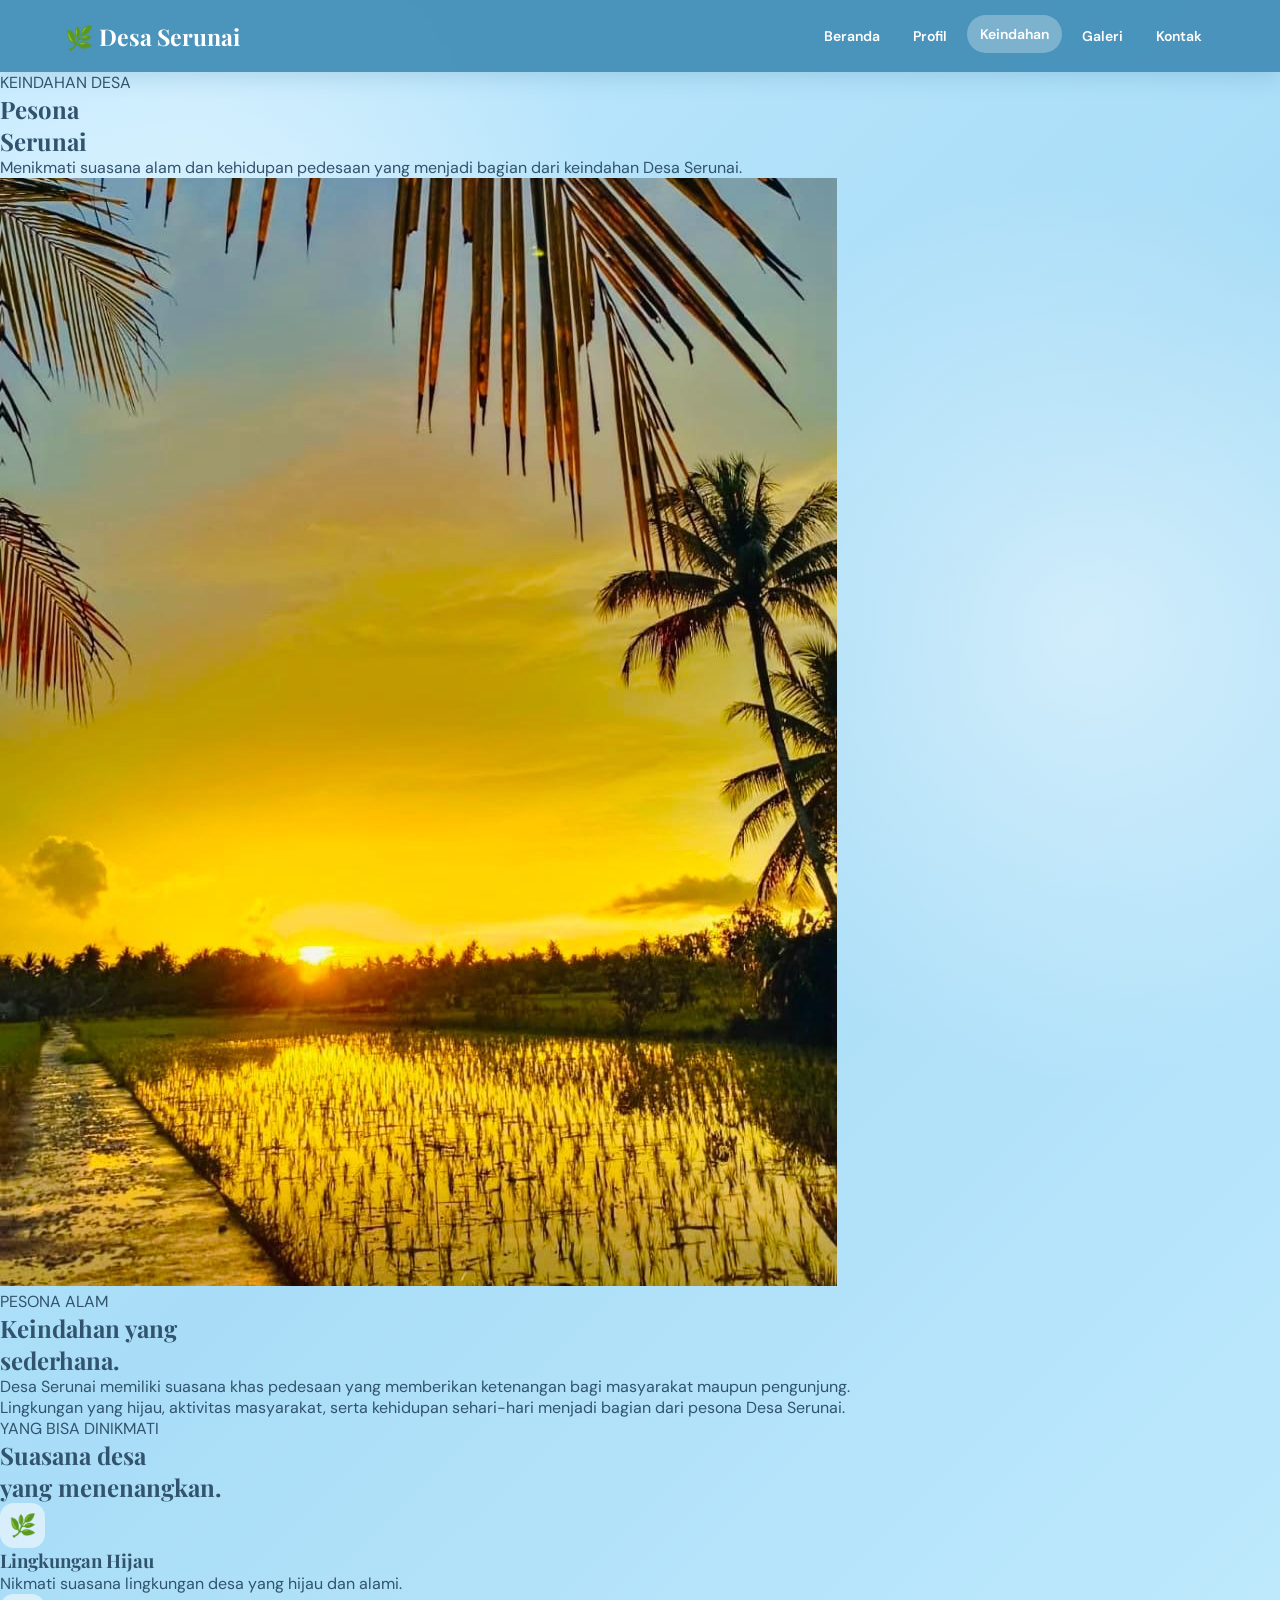
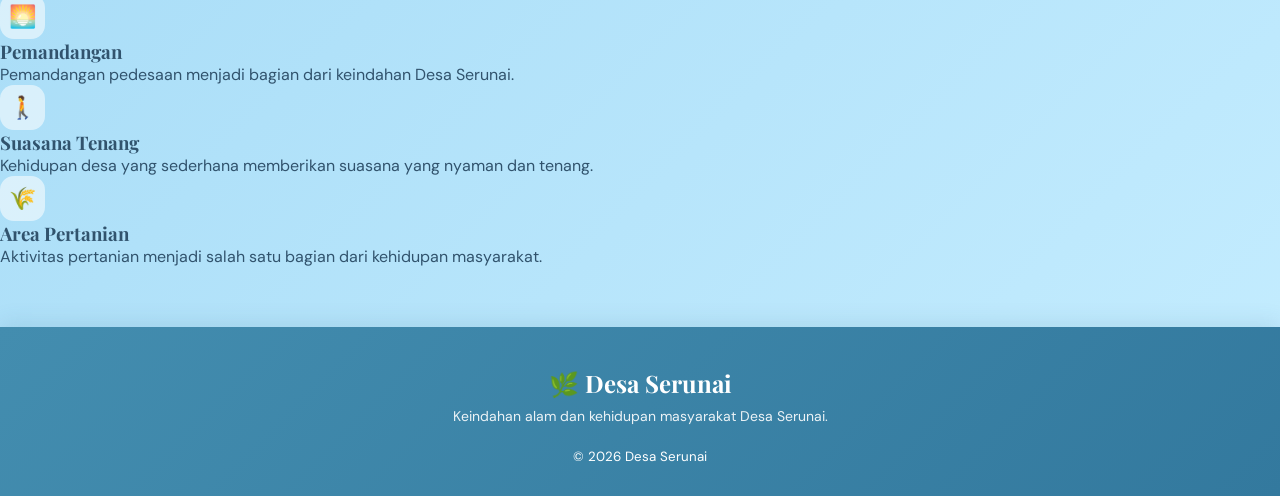
<file: keindahan.html>
<!DOCTYPE html>
<html lang="id">
<head>
    <meta charset="UTF-8">
    <meta name="viewport" content="width=device-width, initial-scale=1.0">

    <title>Keindahan Desa Serunai</title>

    <link rel="stylesheet" href="style.css">

    <link rel="preconnect" href="https://fonts.googleapis.com">
    <link rel="preconnect" href="https://fonts.gstatic.com" crossorigin>
    <link href="https://fonts.googleapis.com/css2?family=DM+Sans:wght@400;500;600;700&family=Playfair+Display:wght@500;600;700&display=swap" rel="stylesheet">
</head>

<body>

<header class="navbar">

    <div class="nav-container">

        <a href="index.html" class="logo">
            🌿 Desa Serunai
        </a>

        <button class="menu-btn" onclick="toggleMenu()">☰</button>

        <nav id="navMenu">
            <a href="index.html">Beranda</a>
            <a href="profil.html">Profil</a>
            <a href="keindahan.html" class="active">Keindahan</a>
            <a href="galeri.html">Galeri</a>
            <a href="kontak.html">Kontak</a>
        </nav>

    </div>

</header>


<section class="hero">

    <div class="hero-content">

        <p class="small-title">KEINDAHAN DESA</p>

        <h1>
            Pesona<br>
            <span>Serunai</span>
        </h1>

        <p class="hero-text">
            Menikmati suasana alam dan kehidupan pedesaan
            yang menjadi bagian dari keindahan Desa Serunai.
        </p>

    </div>

    <div class="hero-image">
        <img src="keindahan1.jpg" alt="Keindahan Desa Serunai">
    </div>

</section>


<section class="section">

    <div class="section-label">
        PESONA ALAM
    </div>

    <div class="story-content">

        <div>
            <h2>
                Keindahan yang
                <br>
                sederhana.
            </h2>
        </div>

        <div>

            <p>
                Desa Serunai memiliki suasana khas pedesaan
                yang memberikan ketenangan bagi masyarakat
                maupun pengunjung.
            </p>

            <p>
                Lingkungan yang hijau, aktivitas masyarakat,
                serta kehidupan sehari-hari menjadi bagian
                dari pesona Desa Serunai.
            </p>

        </div>

    </div>

</section>


<section class="values section">

    <div class="section-label">
        YANG BISA DINIKMATI
    </div>

    <h2>
        Suasana desa<br>
        yang menenangkan.
    </h2>

    <div class="value-grid">

        <article class="value-card">
            <div class="icon">🌿</div>
            <h3>Lingkungan Hijau</h3>
            <p>
                Nikmati suasana lingkungan desa yang
                hijau dan alami.
            </p>
        </article>

        <article class="value-card">
            <div class="icon">🌅</div>
            <h3>Pemandangan</h3>
            <p>
                Pemandangan pedesaan menjadi bagian
                dari keindahan Desa Serunai.
            </p>
        </article>

        <article class="value-card">
            <div class="icon">🚶</div>
            <h3>Suasana Tenang</h3>
            <p>
                Kehidupan desa yang sederhana memberikan
                suasana yang nyaman dan tenang.
            </p>
        </article>

        <article class="value-card">
            <div class="icon">🌾</div>
            <h3>Area Pertanian</h3>
            <p>
                Aktivitas pertanian menjadi salah satu
                bagian dari kehidupan masyarakat.
            </p>
        </article>

    </div>

</section>


<footer>

    <div class="footer-logo">
        🌿 Desa Serunai
    </div>

    <p>
        Keindahan alam dan kehidupan masyarakat Desa Serunai.
    </p>

    <small>© 2026 Desa Serunai</small>

</footer>


<script src="script.js"></script>

</body>
  </html>
</file>
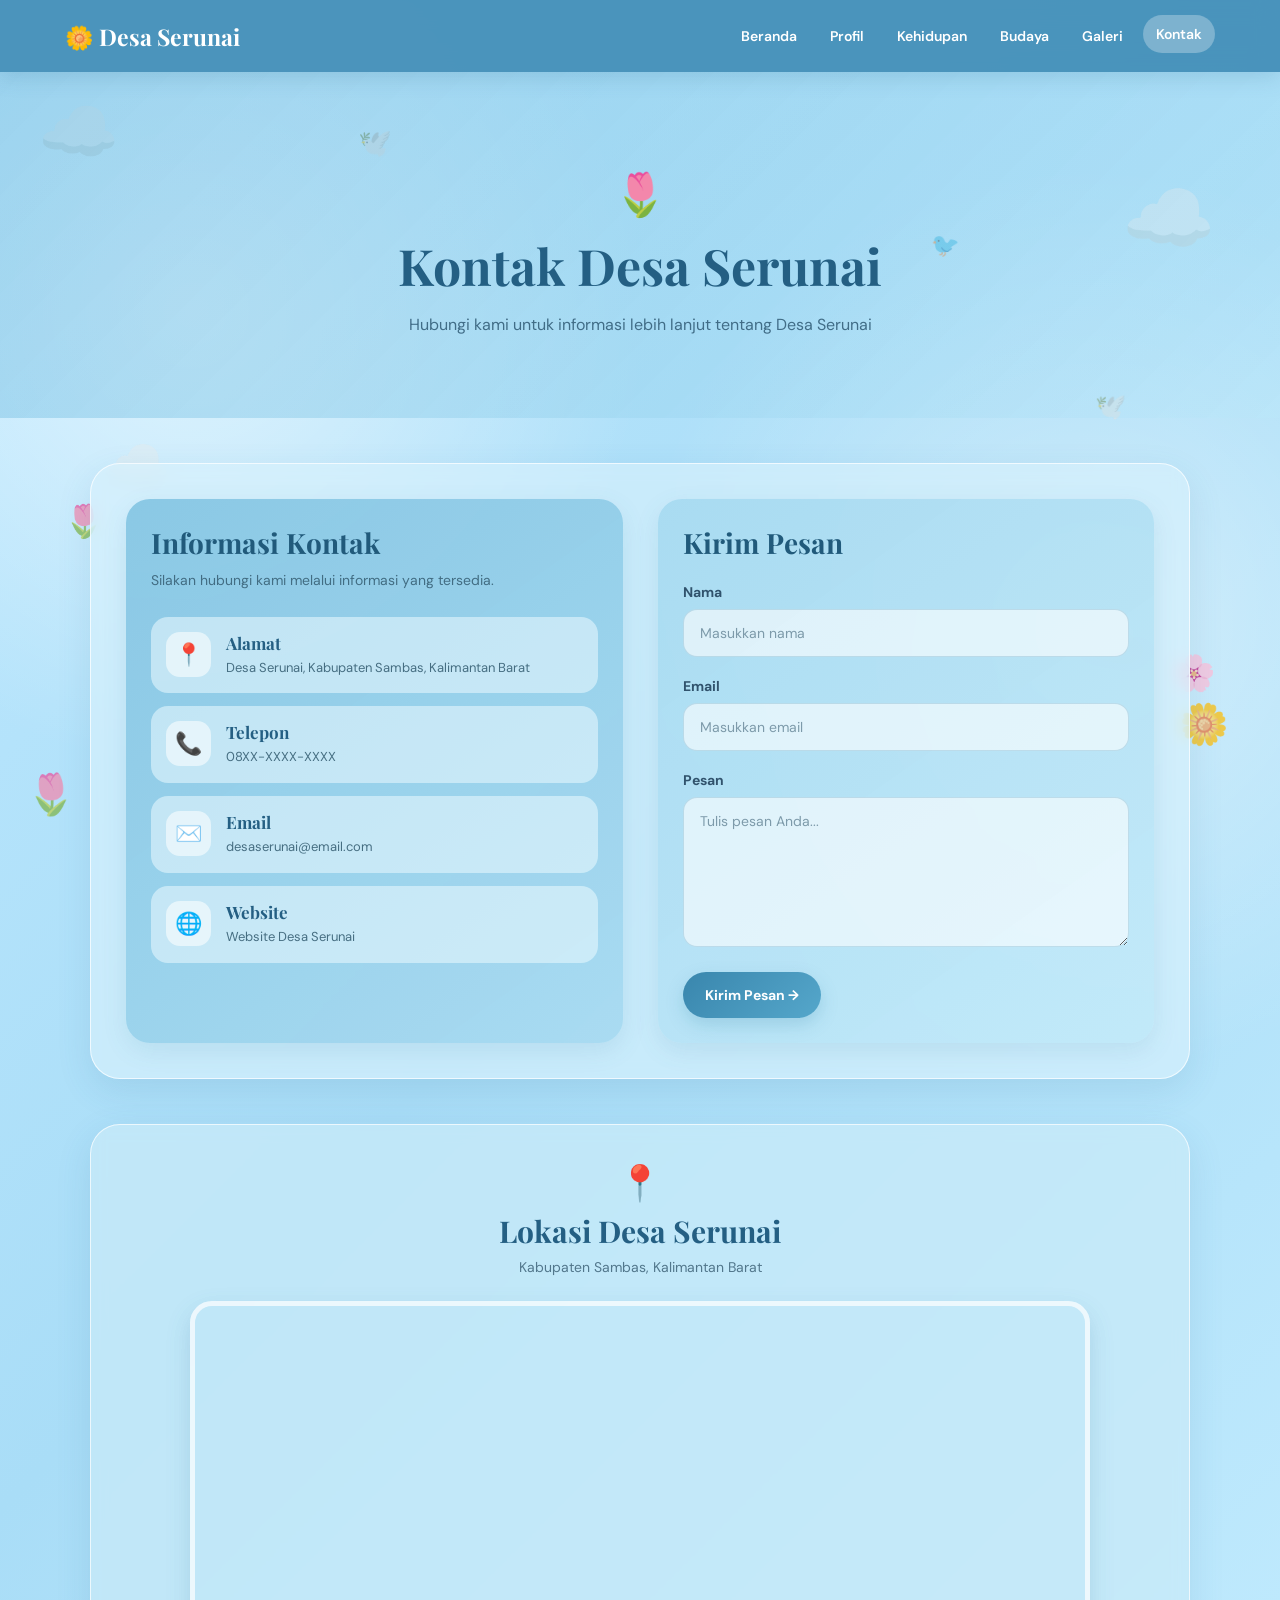
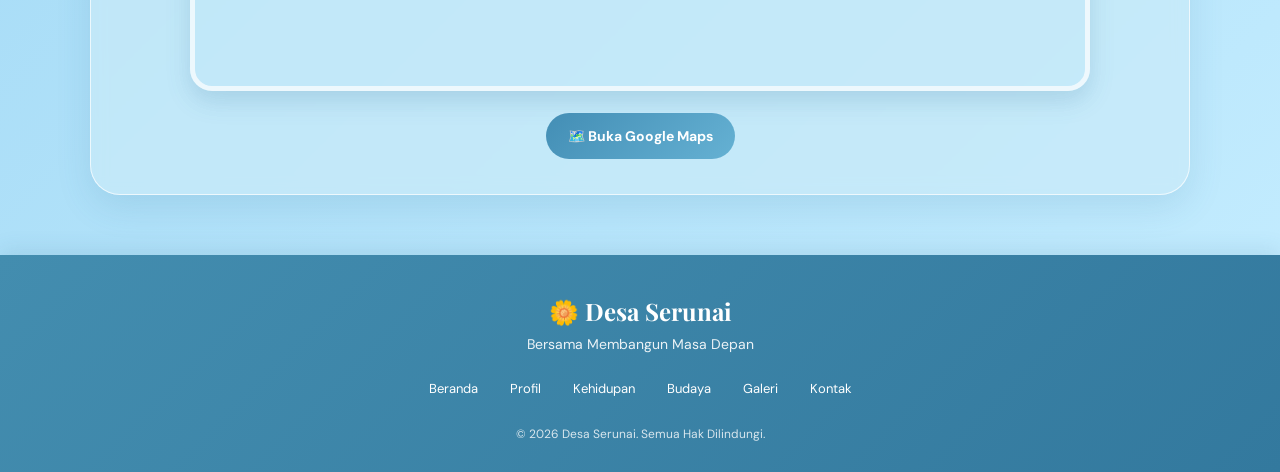
<file: kontak.html>
<!DOCTYPE html>
<html lang="id">

<head>

    <meta charset="UTF-8">

    <meta
        name="viewport"
        content="width=device-width, initial-scale=1.0"
    >

    <title>Kontak Desa Serunai</title>

    <!-- GOOGLE FONT -->
    <link rel="preconnect" href="https://fonts.googleapis.com">
    <link rel="preconnect" href="https://fonts.gstatic.com" crossorigin>

    <link
        href="https://fonts.googleapis.com/css2?family=DM+Sans:wght@400;500;600;700&family=Playfair+Display:wght@500;600;700&display=swap"
        rel="stylesheet"
    >

    <!-- CSS -->
    <link rel="stylesheet" href="style.css">

</head>


<body>


    <!-- =====================================
         DEKORASI AWAN
         ===================================== -->

    <div class="cloud cloud-1">☁️</div>

    <div class="cloud cloud-2">☁️</div>

    <div class="cloud cloud-3">☁️</div>

    <div class="cloud cloud-4">☁️</div>



    <!-- =====================================
         DEKORASI BURUNG
         ===================================== -->

    <div class="bird bird-1">🕊️</div>

    <div class="bird bird-2">🐦</div>

    <div class="bird bird-3">🕊️</div>



    <!-- =====================================
         DEKORASI BUNGA
         ===================================== -->

    <div class="flower flower-1">🌷</div>

    <div class="flower flower-2">🌼</div>

    <div class="flower flower-3">🌷</div>

    <div class="flower flower-4">🌸</div>



    <!-- =====================================
         NAVBAR
         ===================================== -->

    <header class="navbar">

        <div class="nav-container">


            <!-- LOGO -->

            <a
                href="index.html"
                class="logo"
            >
                🌼 Desa Serunai
            </a>



            <!-- BUTTON MENU HP -->

            <button
                class="menu-btn"
                onclick="toggleMenu()"
                aria-label="Menu"
            >
                ☰
            </button>



            <!-- MENU -->

            <nav id="navMenu">

                <a href="index.html">
                    Beranda
                </a>

                <a href="profil.html">
                    Profil
                </a>

                <a href="kehidupan.html">
                    Kehidupan
                </a>

                <a href="budaya.html">
                    Budaya
                </a>

                <a href="galeri.html">
                    Galeri
                </a>

                <a
                    href="kontak.html"
                    class="active"
                >
                    Kontak
                </a>

            </nav>

        </div>

    </header>



    <!-- =====================================
         HEADER
         ===================================== -->

    <section class="page-header">

        <div class="header-content">

            <span class="header-icon">
                🌷
            </span>

            <h1>
                Kontak Desa Serunai
            </h1>

            <p>
                Hubungi kami untuk informasi
                lebih lanjut tentang Desa Serunai
            </p>

        </div>

    </section>



    <!-- =====================================
         KONTAK
         ===================================== -->

    <section class="content-box">

        <div class="contact-grid">


            <!-- =================================
                 INFORMASI KONTAK
                 ================================= -->

            <div class="contact-info">

                <h2>
                    Informasi Kontak
                </h2>

                <p class="contact-description">
                    Silakan hubungi kami melalui
                    informasi yang tersedia.
                </p>



                <!-- ALAMAT -->

                <div class="contact-item">

                    <div class="icon">
                        📍
                    </div>

                    <div>

                        <h3>
                            Alamat
                        </h3>

                        <p>
                            Desa Serunai,
                            Kabupaten Sambas,
                            Kalimantan Barat
                        </p>

                    </div>

                </div>



                <!-- TELEPON -->

                <div class="contact-item">

                    <div class="icon">
                        📞
                    </div>

                    <div>

                        <h3>
                            Telepon
                        </h3>

                        <p>
                            08XX-XXXX-XXXX
                        </p>

                    </div>

                </div>



                <!-- EMAIL -->

                <div class="contact-item">

                    <div class="icon">
                        ✉️
                    </div>

                    <div>

                        <h3>
                            Email
                        </h3>

                        <p>
                            desaserunai@email.com
                        </p>

                    </div>

                </div>



                <!-- WEBSITE -->

                <div class="contact-item">

                    <div class="icon">
                        🌐
                    </div>

                    <div>

                        <h3>
                            Website
                        </h3>

                        <p>
                            Website Desa Serunai
                        </p>

                    </div>

                </div>

            </div>



            <!-- =================================
                 FORM KONTAK
                 ================================= -->

            <form
                class="contact-form"
                onsubmit="sendMessage(event)"
            >

                <h2>
                    Kirim Pesan
                </h2>



                <!-- NAMA -->

                <div class="form-group">

                    <label for="nama">
                        Nama
                    </label>

                    <input
                        type="text"
                        id="nama"
                        placeholder="Masukkan nama"
                        required
                    >

                </div>



                <!-- EMAIL -->

                <div class="form-group">

                    <label for="email">
                        Email
                    </label>

                    <input
                        type="email"
                        id="email"
                        placeholder="Masukkan email"
                        required
                    >

                </div>



                <!-- PESAN -->

                <div class="form-group">

                    <label for="pesan">
                        Pesan
                    </label>

                    <textarea
                        id="pesan"
                        placeholder="Tulis pesan Anda..."
                        required
                    ></textarea>

                </div>



                <!-- BUTTON -->

                <button
                    type="submit"
                    class="btn btn-primary"
                >
                    Kirim Pesan →
                </button>

            </form>

        </div>

    </section>



    <!-- =====================================
         GOOGLE MAPS
         ===================================== -->

    <section class="map-section">


        <div class="map-title">

            <span>
                📍
            </span>

            <h2>
                Lokasi Desa Serunai
            </h2>

            <p>
                Kabupaten Sambas, Kalimantan Barat
            </p>

        </div>



        <!-- MAP -->

        <div class="map-container">

            <iframe
                src="https://www.google.com/maps?q=Desa+Serunai,+Kabupaten+Sambas,+Kalimantan+Barat&output=embed"
                width="100%"
                height="380"
                style="border:0;"
                allowfullscreen=""
                loading="lazy"
                referrerpolicy="no-referrer-when-downgrade">
            </iframe>

        </div>



        <!-- BUTTON GOOGLE MAPS -->

        <div class="map-button">

            <a
                href="https://www.google.com/maps/search/?api=1&query=Desa+Serunai+Kabupaten+Sambas+Kalimantan+Barat"
                target="_blank"
                class="btn btn-map"
            >
                🗺️ Buka Google Maps
            </a>

        </div>

    </section>



    <!-- =====================================
         FOOTER
         ===================================== -->

    <footer>


        <div class="footer-logo">
            🌼 Desa Serunai
        </div>


        <p>
            Bersama Membangun Masa Depan
        </p>



        <div class="footer-links">

            <a href="index.html">
                Beranda
            </a>

            <a href="profil.html">
                Profil
            </a>

            <a href="kehidupan.html">
                Kehidupan
            </a>

            <a href="budaya.html">
                Budaya
            </a>

            <a href="galeri.html">
                Galeri
            </a>

            <a href="kontak.html">
                Kontak
            </a>

        </div>



        <p class="copyright">
            © 2026 Desa Serunai.
            Semua Hak Dilindungi.
        </p>


    </footer>



    <!-- JAVASCRIPT -->

    <script src="script.js"></script>


</body>

    </html>
</file>
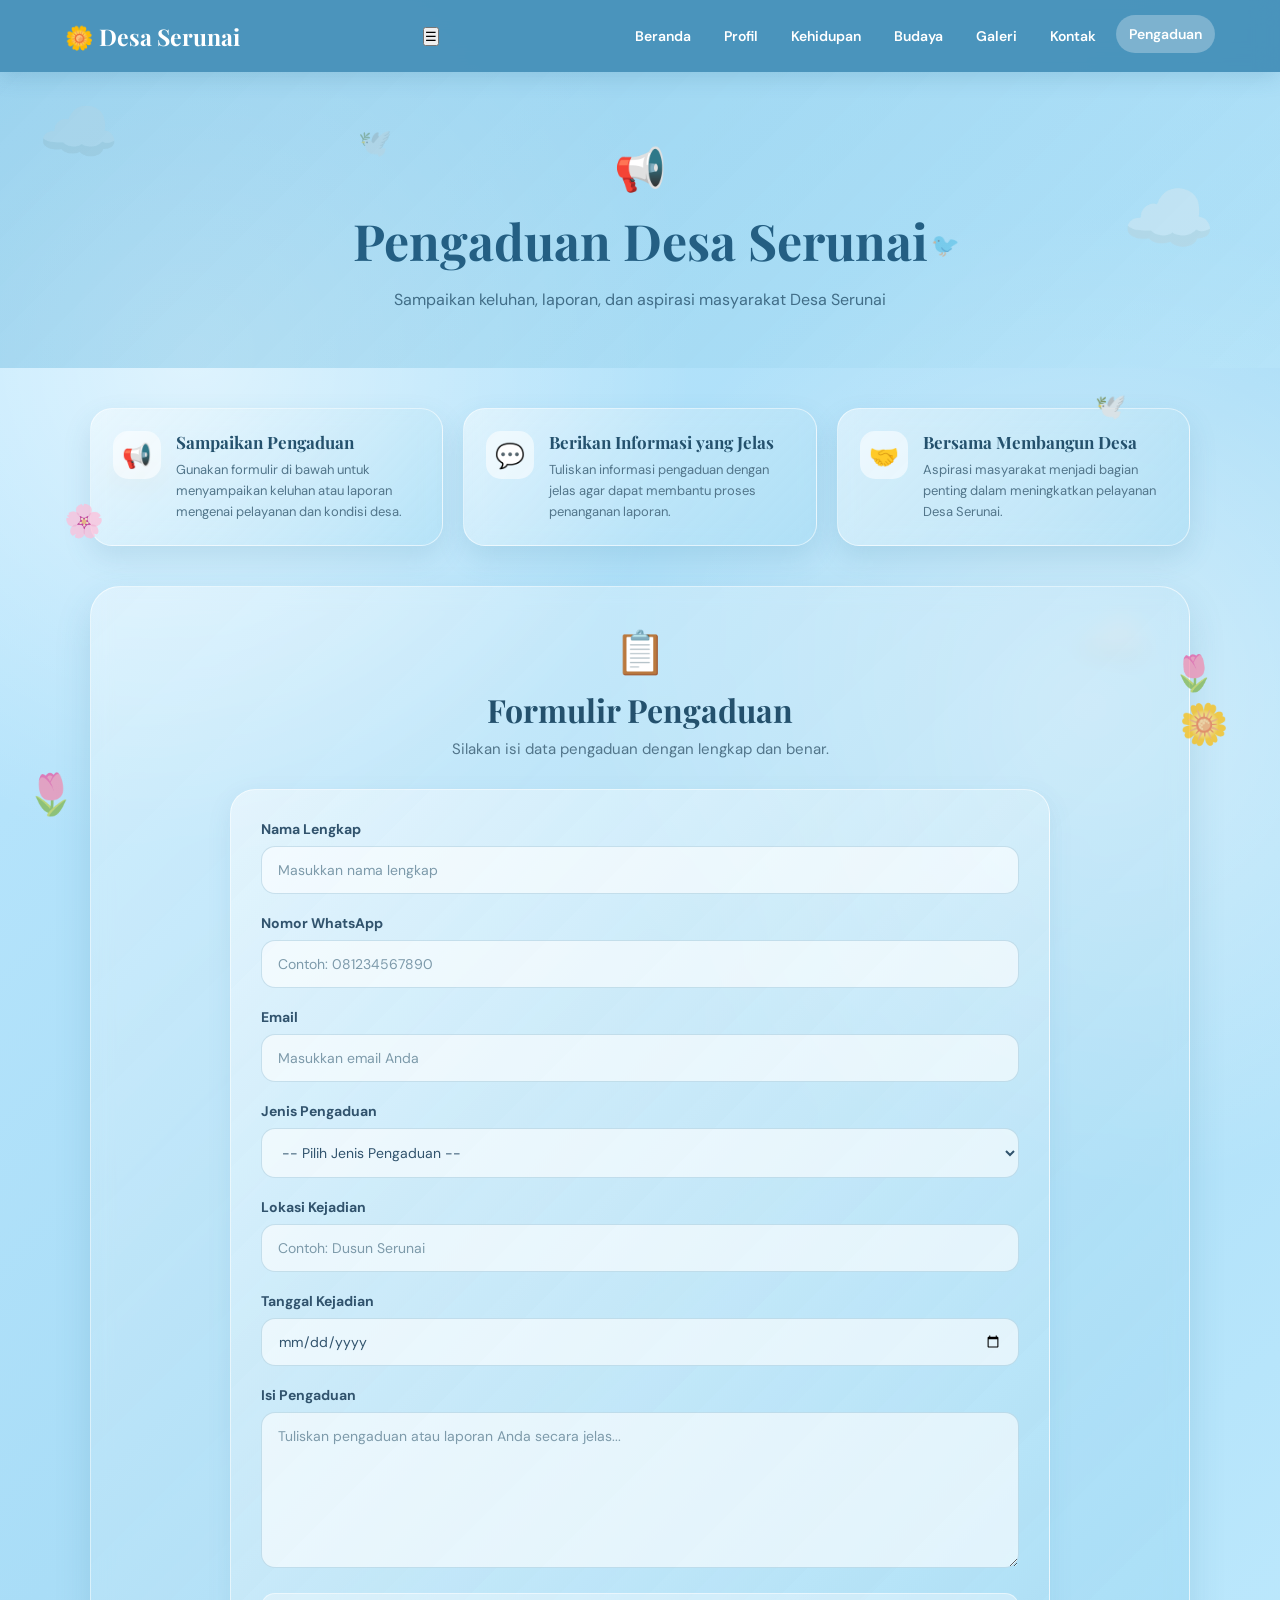
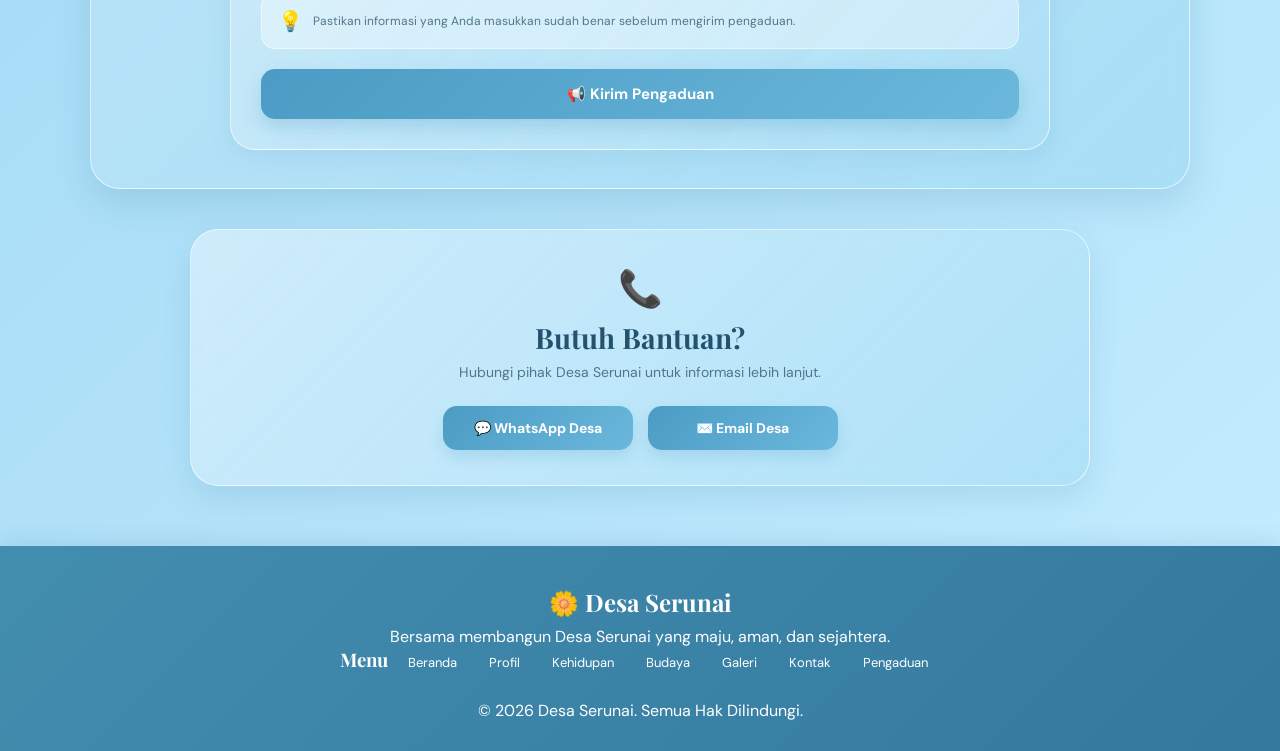
<file: Pengaduan.html>
<!DOCTYPE html>
<html lang="id">

<head>

    <meta charset="UTF-8">

    <meta
        name="viewport"
        content="width=device-width, initial-scale=1.0">

    <title>Pengaduan Desa Serunai</title>

    <!-- GOOGLE FONT -->
    <link rel="preconnect" href="https://fonts.googleapis.com">

    <link
        rel="preconnect"
        href="https://fonts.gstatic.com"
        crossorigin>

    <link
        href="https://fonts.googleapis.com/css2?family=DM+Sans:wght@400;500;600;700&family=Playfair+Display:wght@500;600;700&display=swap"
        rel="stylesheet">

    <!-- CSS -->
    <link rel="stylesheet" href="style.css">

</head>


<body>


    <!-- =====================================================
         DEKORASI AWAN
         ===================================================== -->

    <div class="cloud cloud-1">☁️</div>
    <div class="cloud cloud-2">☁️</div>
    <div class="cloud cloud-3">☁️</div>
    <div class="cloud cloud-4">☁️</div>


    <!-- =====================================================
         DEKORASI BURUNG
         ===================================================== -->

    <div class="bird bird-1">🕊️</div>
    <div class="bird bird-2">🐦</div>
    <div class="bird bird-3">🕊️</div>


    <!-- =====================================================
         DEKORASI BUNGA
         ===================================================== -->

    <div class="flower flower-1">🌷</div>
    <div class="flower flower-2">🌼</div>
    <div class="flower flower-3">🌸</div>
    <div class="flower flower-4">🌷</div>



    <!-- =====================================================
         NAVBAR
         ===================================================== -->

    <header class="navbar">

        <div class="nav-container">


            <!-- LOGO -->

            <a href="index.html" class="logo">
                🌼 Desa Serunai
            </a>


            <!-- MENU BUTTON -->

            <button
                class="menu-toggle"
                onclick="toggleMenu()">

                ☰

            </button>


            <!-- NAVIGASI -->

            <nav id="navMenu">

                <a href="index.html">
                    Beranda
                </a>

                <a href="profil.html">
                    Profil
                </a>

                <a href="kehidupan.html">
                    Kehidupan
                </a>

                <a href="budaya.html">
                    Budaya
                </a>

                <a href="galeri.html">
                    Galeri
                </a>

                <a href="kontak.html">
                    Kontak
                </a>

                <a
                    href="pengaduan.html"
                    class="active">

                    Pengaduan

                </a>

            </nav>

        </div>

    </header>



    <!-- =====================================================
         HEADER HALAMAN
         ===================================================== -->

    <section class="page-header">

        <div class="page-header-content">

            <div class="header-icon">
                📢
            </div>

            <h1>
                Pengaduan Desa Serunai
            </h1>

            <p>
                Sampaikan keluhan, laporan, dan aspirasi
                masyarakat Desa Serunai
            </p>

        </div>

    </section>



    <!-- =====================================================
         INFORMASI PENGADUAN
         ===================================================== -->

    <section class="complaint-info">

        <div class="info-card">

            <div class="info-icon">
                📢
            </div>

            <div>

                <h3>
                    Sampaikan Pengaduan
                </h3>

                <p>
                    Gunakan formulir di bawah untuk
                    menyampaikan keluhan atau laporan
                    mengenai pelayanan dan kondisi desa.
                </p>

            </div>

        </div>


        <div class="info-card">

            <div class="info-icon">
                💬
            </div>

            <div>

                <h3>
                    Berikan Informasi yang Jelas
                </h3>

                <p>
                    Tuliskan informasi pengaduan dengan
                    jelas agar dapat membantu proses
                    penanganan laporan.
                </p>

            </div>

        </div>


        <div class="info-card">

            <div class="info-icon">
                🤝
            </div>

            <div>

                <h3>
                    Bersama Membangun Desa
                </h3>

                <p>
                    Aspirasi masyarakat menjadi bagian
                    penting dalam meningkatkan pelayanan
                    Desa Serunai.
                </p>

            </div>

        </div>

    </section>



    <!-- =====================================================
         FORM PENGADUAN
         ===================================================== -->

    <section class="complaint-section">


        <div class="complaint-title">

            <span>
                📋
            </span>

            <h2>
                Formulir Pengaduan
            </h2>

            <p>
                Silakan isi data pengaduan dengan lengkap
                dan benar.
            </p>

        </div>



        <div class="complaint-box">


            <form
                id="complaintForm"
                onsubmit="sendComplaint(event)">


                <!-- NAMA -->

                <div class="form-group">

                    <label for="complaint-name">
                        Nama Lengkap
                    </label>

                    <input
                        type="text"
                        id="complaint-name"
                        name="nama"
                        placeholder="Masukkan nama lengkap"
                        required>

                </div>



                <!-- WHATSAPP -->

                <div class="form-group">

                    <label for="complaint-phone">
                        Nomor WhatsApp
                    </label>

                    <input
                        type="tel"
                        id="complaint-phone"
                        name="telepon"
                        placeholder="Contoh: 081234567890"
                        required>

                </div>



                <!-- EMAIL -->

                <div class="form-group">

                    <label for="complaint-email">
                        Email
                    </label>

                    <input
                        type="email"
                        id="complaint-email"
                        name="email"
                        placeholder="Masukkan email Anda">

                </div>



                <!-- KATEGORI -->

                <div class="form-group">

                    <label for="complaint-category">
                        Jenis Pengaduan
                    </label>

                    <select
                        id="complaint-category"
                        name="kategori"
                        required>

                        <option value="">
                            -- Pilih Jenis Pengaduan --
                        </option>

                        <option value="Pelayanan Desa">
                            Pelayanan Desa
                        </option>

                        <option value="Administrasi">
                            Administrasi
                        </option>

                        <option value="Infrastruktur">
                            Infrastruktur
                        </option>

                        <option value="Jalan">
                            Jalan
                        </option>

                        <option value="Kebersihan">
                            Kebersihan
                        </option>

                        <option value="Keamanan">
                            Keamanan
                        </option>

                        <option value="Fasilitas Umum">
                            Fasilitas Umum
                        </option>

                        <option value="Bantuan Sosial">
                            Bantuan Sosial
                        </option>

                        <option value="Lingkungan">
                            Lingkungan
                        </option>

                        <option value="Lainnya">
                            Lainnya
                        </option>

                    </select>

                </div>



                <!-- LOKASI -->

                <div class="form-group">

                    <label for="complaint-location">
                        Lokasi Kejadian
                    </label>

                    <input
                        type="text"
                        id="complaint-location"
                        name="lokasi"
                        placeholder="Contoh: Dusun Serunai"
                        required>

                </div>



                <!-- TANGGAL -->

                <div class="form-group">

                    <label for="complaint-date">
                        Tanggal Kejadian
                    </label>

                    <input
                        type="date"
                        id="complaint-date"
                        name="tanggal">

                </div>



                <!-- ISI PENGADUAN -->

                <div class="form-group">

                    <label for="complaint-message">
                        Isi Pengaduan
                    </label>

                    <textarea
                        id="complaint-message"
                        name="pesan"
                        rows="7"
                        placeholder="Tuliskan pengaduan atau laporan Anda secara jelas..."
                        required></textarea>

                </div>



                <!-- CATATAN -->

                <div class="complaint-note">

                    <span>
                        💡
                    </span>

                    <p>
                        Pastikan informasi yang Anda masukkan
                        sudah benar sebelum mengirim pengaduan.
                    </p>

                </div>



                <!-- BUTTON -->

                <button
                    type="submit"
                    class="btn btn-complaint">

                    📢 Kirim Pengaduan

                </button>


            </form>

        </div>

    </section>



    <!-- =====================================================
         KONTAK DESA
         ===================================================== -->

    <section class="complaint-contact">

        <div class="contact-title">

            <span>
                📞
            </span>

            <h2>
                Butuh Bantuan?
            </h2>

            <p>
                Hubungi pihak Desa Serunai untuk
                informasi lebih lanjut.
            </p>

        </div>


        <div class="contact-buttons">

            <a
                href="https://wa.me/6280000000000"
                target="_blank"
                class="contact-button">

                💬 WhatsApp Desa

            </a>


            <a
                href="mailto:desaserunai@email.com"
                class="contact-button">

                ✉️ Email Desa

            </a>

        </div>

    </section>



    <!-- =====================================================
         FOOTER
         ===================================================== -->

    <footer class="footer">

        <div class="footer-container">


            <div class="footer-about">

                <div class="footer-logo">
                    🌼 Desa Serunai
                </div>

                <p>
                    Bersama membangun Desa Serunai
                    yang maju, aman, dan sejahtera.
                </p>

            </div>



            <div class="footer-links">

                <h3>
                    Menu
                </h3>

                <a href="index.html">
                    Beranda
                </a>

                <a href="profil.html">
                    Profil
                </a>

                <a href="kehidupan.html">
                    Kehidupan
                </a>

                <a href="budaya.html">
                    Budaya
                </a>

                <a href="galeri.html">
                    Galeri
                </a>

                <a href="kontak.html">
                    Kontak
                </a>

                <a href="pengaduan.html">
                    Pengaduan
                </a>

            </div>

        </div>


        <div class="footer-bottom">

            © 2026 Desa Serunai.
            Semua Hak Dilindungi.

        </div>

    </footer>



    <!-- JAVASCRIPT -->

    <script src="script.js"></script>

</body>

  </html>
</file>
<file: style.css>
/* =====================================================
   RESET
   ===================================================== */

* {
    margin: 0;
    padding: 0;
    box-sizing: border-box;
}


html {
    scroll-behavior: smooth;
}


body {

    font-family: "DM Sans", sans-serif;

    color: #31536d;

    min-height: 100vh;

    overflow-x: hidden;

    background:
        radial-gradient(
            circle at 15% 15%,
            rgba(255, 255, 255, 0.55),
            transparent 22%
        ),

        radial-gradient(
            circle at 85% 30%,
            rgba(255, 255, 255, 0.45),
            transparent 25%
        ),

        linear-gradient(
            135deg,
            #bfe9ff 0%,
            #a9ddf7 45%,
            #c5edff 100%
        );

    position: relative;
}


/* =====================================================
   FONT
   ===================================================== */

h1,
h2,
h3 {

    font-family:
        "Playfair Display",
        serif;
}


/* =====================================================
   AWAN
   ===================================================== */

.cloud {

    position: fixed;

    z-index: 0;

    font-size: 65px;

    opacity: 0.65;

    pointer-events: none;

    user-select: none;

    animation:
        cloudMove 18s
        ease-in-out
        infinite alternate;
}


.cloud-1 {

    top: 90px;

    left: 3%;
}


.cloud-2 {

    top: 170px;

    right: 5%;

    font-size: 75px;

    animation-delay: 2s;
}


.cloud-3 {

    top: 430px;

    left: 8%;

    font-size: 55px;

    opacity: 0.45;

    animation-delay: 4s;
}


.cloud-4 {

    top: 600px;

    right: 10%;

    font-size: 60px;

    opacity: 0.45;

    animation-delay: 6s;
}


@keyframes cloudMove {

    from {
        transform: translateX(0);
    }

    to {
        transform: translateX(30px);
    }

}


/* =====================================================
   BURUNG
   ===================================================== */

.bird {

    position: fixed;

    z-index: 1;

    pointer-events: none;

    user-select: none;

    font-size: 27px;

    opacity: 0.75;

    animation:
        birdMove 6s
        ease-in-out
        infinite alternate;
}


.bird-1 {

    top: 125px;

    left: 28%;
}


.bird-2 {

    top: 230px;

    right: 25%;

    font-size: 23px;

    animation-delay: 2s;
}


.bird-3 {

    top: 390px;

    right: 12%;

    font-size: 25px;

    animation-delay: 3s;
}


@keyframes birdMove {

    from {

        transform:
            translateY(0)
            rotate(-3deg);

    }

    to {

        transform:
            translateY(-12px)
            rotate(3deg);

    }

}


/* =====================================================
   BUNGA
   ===================================================== */

.flower {

    position: fixed;

    z-index: 1;

    pointer-events: none;

    user-select: none;

    font-size: 40px;

    opacity: 0.7;

    animation:
        flowerMove 5s
        ease-in-out
        infinite alternate;
}


.flower-1 {

    bottom: 80px;

    left: 2%;
}


.flower-2 {

    bottom: 150px;

    right: 4%;

    animation-delay: 1s;
}


.flower-3 {

    top: 500px;

    left: 5%;

    font-size: 32px;

    animation-delay: 2s;
}


.flower-4 {

    top: 650px;

    right: 5%;

    font-size: 35px;

    animation-delay: 3s;
}


@keyframes flowerMove {

    from {
        transform: translateY(0);
    }

    to {
        transform: translateY(-8px);
    }

}


/* =====================================================
   NAVBAR
   ===================================================== */

.navbar {

    position: sticky;

    top: 0;

    z-index: 100;

    width: 100%;

    background:
        rgba(67, 143, 184, 0.94);

    backdrop-filter: blur(12px);

    box-shadow:
        0 5px 20px
        rgba(42, 108, 145, 0.18);
}


.nav-container {

    width: min(1150px, 92%);

    min-height: 72px;

    margin: auto;

    display: flex;

    align-items: center;

    justify-content: space-between;
}


.logo {

    text-decoration: none;

    color: white;

    font-family:
        "Playfair Display",
        serif;

    font-size: 23px;

    font-weight: 700;
}


nav {

    display: flex;

    align-items: center;

    gap: 7px;
}


nav a {

    text-decoration: none;

    color: white;

    padding: 10px 13px;

    border-radius: 20px;

    font-size: 14px;

    font-weight: 600;

    transition: 0.3s;
}


nav a:hover,
nav a.active {

    background:
        rgba(255, 255, 255, 0.28);

    transform: translateY(-2px);
}


/* MENU HP */

.menu-btn {

    display: none;

    border: none;

    background:
        rgba(255, 255, 255, 0.2);

    color: white;

    font-size: 25px;

    width: 45px;

    height: 45px;

    border-radius: 12px;

    cursor: pointer;
}


/* =====================================================
   PAGE HEADER
   ===================================================== */

.page-header {

    position: relative;

    z-index: 3;

    min-height: 280px;

    display: flex;

    align-items: center;

    justify-content: center;

    text-align: center;

    padding: 70px 20px 55px;

    background:
        linear-gradient(
            135deg,
            rgba(117, 190, 225, 0.55),
            rgba(187, 232, 250, 0.42)
        );
}


.header-content {

    max-width: 750px;

    padding: 25px;
}


.header-icon {

    display: inline-block;

    font-size: 42px;

    margin-bottom: 10px;

    animation:
        flowerMove 4s
        ease-in-out
        infinite alternate;
}


.page-header h1 {

    color: #245f83;

    font-size: clamp(32px, 5vw, 50px);

    margin-bottom: 12px;
}


.page-header p {

    color: #416d87;

    font-size: 16px;

    line-height: 1.7;
}


/* =====================================================
   CONTENT BOX
   ===================================================== */

.content-box {

    position: relative;

    z-index: 3;

    width: min(1100px, 92%);

    margin: 45px auto;

    padding: 35px;

    border-radius: 30px;

    background:
        rgba(214, 241, 252, 0.68);

    border:
        1px solid
        rgba(255, 255, 255, 0.7);

    box-shadow:
        0 12px 35px
        rgba(40, 110, 145, 0.12);

    backdrop-filter: blur(8px);
}


/* =====================================================
   CONTACT GRID
   ===================================================== */

.contact-grid {

    display: grid;

    grid-template-columns:
        1fr 1fr;

    gap: 35px;
}


/* =====================================================
   CONTACT INFO
   ===================================================== */

.contact-info {

    padding: 25px;

    border-radius: 24px;

    background:
        linear-gradient(
            145deg,
            rgba(113, 186, 220, 0.75),
            rgba(157, 213, 237, 0.72)
        );

    box-shadow:
        0 8px 25px
        rgba(54, 125, 160, 0.12);
}


.contact-info h2 {

    color: #215a7b;

    font-size: 28px;

    margin-bottom: 8px;
}


.contact-description {

    color: #426d83;

    font-size: 14px;

    line-height: 1.6;

    margin-bottom: 25px;
}


/* =====================================================
   CONTACT ITEM
   ===================================================== */

.contact-item {

    display: flex;

    align-items: flex-start;

    gap: 15px;

    padding: 15px;

    margin-bottom: 13px;

    border-radius: 17px;

    background:
        rgba(235, 249, 255, 0.55);

    transition: 0.3s;
}


.contact-item:hover {

    transform: translateX(5px);

    background:
        rgba(245, 252, 255, 0.75);
}


.icon {

    flex-shrink: 0;

    width: 45px;

    height: 45px;

    display: flex;

    align-items: center;

    justify-content: center;

    border-radius: 14px;

    background:
        rgba(255, 255, 255, 0.55);

    font-size: 22px;
}


.contact-item h3 {

    color: #245f83;

    font-size: 17px;

    margin-bottom: 4px;
}


.contact-item p {

    color: #466e82;

    font-size: 13px;

    line-height: 1.6;
}


/* =====================================================
   FORM
   ===================================================== */

.contact-form {

    padding: 25px;

    border-radius: 24px;

    background:
        linear-gradient(
            145deg,
            rgba(157, 213, 237, 0.75),
            rgba(190, 232, 248, 0.7)
        );

    box-shadow:
        0 8px 25px
        rgba(54, 125, 160, 0.12);
}


.contact-form h2 {

    color: #215a7b;

    font-size: 28px;

    margin-bottom: 22px;
}


.form-group {

    margin-bottom: 18px;
}


.form-group label {

    display: block;

    color: #315f78;

    font-size: 14px;

    font-weight: 600;

    margin-bottom: 7px;
}


.form-group input,
.form-group textarea {

    width: 100%;

    border: 1px solid
        rgba(75, 150, 185, 0.25);

    outline: none;

    border-radius: 14px;

    padding: 13px 15px;

    background:
        rgba(240, 250, 255, 0.75);

    color: #31536d;

    font-family:
        "DM Sans",
        sans-serif;

    font-size: 14px;

    transition: 0.3s;
}


.form-group input {

    height: 48px;
}


.form-group textarea {

    min-height: 125px;

    resize: vertical;
}


.form-group input:focus,
.form-group textarea:focus {

    border-color: #4b9bc1;

    background:
        rgba(255, 255, 255, 0.9);

    box-shadow:
        0 0 0 4px
        rgba(84, 165, 201, 0.12);
}


.form-group input::placeholder,
.form-group textarea::placeholder {

    color: #7192a4;
}


/* =====================================================
   BUTTON
   ===================================================== */

.btn {

    display: inline-flex;

    align-items: center;

    justify-content: center;

    min-height: 46px;

    padding: 12px 22px;

    border-radius: 25px;

    text-decoration: none;

    border: none;

    cursor: pointer;

    font-family:
        "DM Sans",
        sans-serif;

    font-size: 14px;

    font-weight: 700;

    transition: 0.3s;
}


.btn-primary {

    background:
        linear-gradient(
            135deg,
            #3986ad,
            #55a7cb
        );

    color: white;

    box-shadow:
        0 7px 18px
        rgba(52, 126, 162, 0.22);
}


.btn-primary:hover {

    transform: translateY(-3px);

    box-shadow:
        0 10px 23px
        rgba(52, 126, 162, 0.3);
}


/* =====================================================
   MAP SECTION
   ===================================================== */

.map-section {

    position: relative;

    z-index: 3;

    width: min(1100px, 92%);

    margin: 45px auto;

    padding: 35px;

    border-radius: 30px;

    background:
        rgba(201, 235, 249, 0.72);

    border:
        1px solid
        rgba(255, 255, 255, 0.7);

    box-shadow:
        0 12px 35px
        rgba(40, 110, 145, 0.13);

    backdrop-filter: blur(8px);
}


/* JUDUL MAP */

.map-title {

    text-align: center;

    margin-bottom: 25px;
}


.map-title span {

    display: block;

    font-size: 35px;

    margin-bottom: 5px;
}


.map-title h2 {

    color: #245f83;

    font-size: 30px;

    margin-bottom: 7px;
}


.map-title p {

    color: #52778c;

    font-size: 14px;
}


/* =====================================================
   MAP
   ===================================================== */

.map-container {

    width: 100%;

    max-width: 900px;

    margin: auto;

    overflow: hidden;

    border-radius: 22px;

    border: 5px solid
        rgba(255, 255, 255, 0.7);

    box-shadow:
        0 10px 25px
        rgba(38, 108, 143, 0.18);
}


.map-container iframe {

    display: block;

    width: 100%;

    height: 380px;

    border: none;
}


/* =====================================================
   MAP BUTTON
   ===================================================== */

.map-button {

    display: flex;

    justify-content: center;

    margin-top: 22px;
}


.btn-map {

    background:
        linear-gradient(
            135deg,
            #438eb5,
            #65b1d3
        );

    color: white;
}


.btn-map:hover {

    transform: translateY(-3px);
}


/* =====================================================
   FOOTER
   ===================================================== */

footer {

    position: relative;

    z-index: 3;

    margin-top: 60px;

    padding: 40px 20px 30px;

    text-align: center;

    color: white;

    background:
        linear-gradient(
            135deg,
            #438daf,
            #33799e
        );

    box-shadow:
        0 -5px 20px
        rgba(40, 100, 130, 0.12);
}


.footer-logo {

    font-family:
        "Playfair Display",
        serif;

    font-size: 24px;

    font-weight: 700;

    margin-bottom: 8px;
}


footer > p {

    font-size: 14px;

    opacity: 0.9;

    margin-bottom: 20px;
}


.footer-links {

    display: flex;

    justify-content: center;

    flex-wrap: wrap;

    gap: 8px;

    margin-bottom: 22px;
}


.footer-links a {

    color: white;

    text-decoration: none;

    padding: 7px 12px;

    border-radius: 15px;

    font-size: 13px;

    transition: 0.3s;
}


.footer-links a:hover {

    background:
        rgba(255, 255, 255, 0.2);
}


footer .copyright {

    margin-bottom: 0;

    font-size: 12px;

    opacity: 0.8;
}


/* =====================================================
   RESPONSIVE TABLET
   ===================================================== */

@media (max-width: 850px) {

    .nav-container {

        min-height: 65px;
    }


    .logo {

        font-size: 20px;
    }


    nav {

        gap: 2px;
    }


    nav a {

        padding: 8px 9px;

        font-size: 12px;
    }


    .contact-grid {

        grid-template-columns: 1fr;

    }


    .content-box,
    .map-section {

        padding: 25px;
    }

}


/* =====================================================
   RESPONSIVE HP
   ===================================================== */

@media (max-width: 650px) {


    /* NAVBAR */

    .nav-container {

        width: 92%;

        min-height: 65px;
    }


    .logo {

        font-size: 19px;
    }


    .menu-btn {

        display: flex;

        align-items: center;

        justify-content: center;
    }


    nav {

        position: absolute;

        top: 65px;

        left: 4%;

        width: 92%;

        display: none;

        flex-direction: column;

        align-items: stretch;

        padding: 12px;

        border-radius: 18px;

        background:
            rgba(61, 132, 170, 0.97);

        box-shadow:
            0 10px 25px
            rgba(35, 100, 135, 0.2);
    }


    nav.show {

        display: flex;
    }


    nav a {

        text-align: center;

        padding: 12px;

        font-size: 14px;
    }


    /* HEADER */

    .page-header {

        min-height: 245px;

        padding: 55px 15px 45px;
    }


    .page-header h1 {

        font-size: 34px;
    }


    .page-header p {

        font-size: 14px;
    }


    .header-icon {

        font-size: 35px;
    }


    /* CONTENT */

    .content-box {

        width: 94%;

        padding: 15px;

        margin: 30px auto;

        border-radius: 23px;
    }


    .contact-grid {

        gap: 20px;
    }


    .contact-info,
    .contact-form {

        padding: 19px;

        border-radius: 20px;
    }


    .contact-info h2,
    .contact-form h2 {

        font-size: 24px;
    }


    .contact-item {

        padding: 12px;

        gap: 10px;
    }


    .icon {

        width: 40px;

        height: 40px;

        font-size: 19px;
    }


    /* MAP */

    .map-section {

        width: 94%;

        padding: 18px 14px;

        margin: 30px auto;

        border-radius: 23px;
    }


    .map-title h2 {

        font-size: 25px;
    }


    .map-title p {

        font-size: 13px;
    }


    .map-container {

        border-width: 4px;

        border-radius: 16px;
    }


    .map-container iframe {

        height: 270px;
    }


    .map-button {

        margin-top: 17px;
    }


    .btn-map {

        width: 100%;
    }


    /* BUNGA */

    .flower {

        font-size: 28px;
    }


    /* AWAN */

    .cloud {

        font-size: 45px;

        opacity: 0.5;
    }


    /* BURUNG */

    .bird {

        font-size: 20px;
    }


    /* FOOTER */

    footer {

        padding: 35px 15px 25px;

        margin-top: 40px;
    }


    .footer-logo {

        font-size: 21px;
    }


    .footer-links {

        gap: 4px;
    }


    .footer-links a {

        font-size: 12px;

        padding: 6px 8px;
    }

}


/* =====================================================
   HP KECIL
   ===================================================== */

@media (max-width: 400px) {


    .page-header h1 {

        font-size: 29px;
    }


    .contact-item p {

        font-size: 12px;
    }


    .map-container iframe {

        height: 240px;
    }


    .logo {

        font-size: 17px;
    }

   }
/* =====================================================
   HALAMAN PENGADUAN
   ===================================================== */

.complaint-info {
    width: min(1100px, 92%);
    margin: 40px auto;

    display: grid;
    grid-template-columns:
        repeat(3, 1fr);

    gap: 20px;
}


.info-card {
    display: flex;
    align-items: flex-start;

    gap: 15px;

    padding: 22px;

    border-radius: 22px;

    background:
        linear-gradient(
            135deg,
            rgba(255,255,255,.45),
            rgba(154,215,240,.30)
        );

    border:
        1px solid rgba(255,255,255,.55);

    box-shadow:
        0 12px 28px
        rgba(51,120,155,.15);

    backdrop-filter: blur(10px);
}


.info-icon {
    min-width: 48px;
    height: 48px;

    display: flex;
    align-items: center;
    justify-content: center;

    border-radius: 15px;

    background:
        rgba(255,255,255,.55);

    font-size: 24px;
}


.info-card h3 {
    margin-bottom: 7px;

    color: #24516d;

    font-size: 17px;
}


.info-card p {
    color: #52758a;

    font-size: 13px;

    line-height: 1.6;
}



/* =====================================================
   PENGADUAN
   ===================================================== */

.complaint-section {
    width: min(1100px, 92%);

    margin: 40px auto;

    padding: 38px;

    border-radius: 30px;

    background:
        linear-gradient(
            135deg,
            rgba(255,255,255,.38),
            rgba(126,201,235,.30)
        );

    border:
        1px solid rgba(255,255,255,.60);

    box-shadow:
        0 15px 35px
        rgba(51,120,155,.18);

    backdrop-filter: blur(10px);
}


.complaint-title {
    text-align: center;

    margin-bottom: 30px;
}


.complaint-title span {
    display: block;

    font-size: 42px;

    margin-bottom: 8px;
}


.complaint-title h2 {
    font-family:
        "Playfair Display",
        serif;

    color: #24516d;

    font-size: 32px;

    margin-bottom: 8px;
}


.complaint-title p {
    color: #52758a;

    font-size: 15px;
}



/* FORM BOX */

.complaint-box {
    max-width: 820px;

    margin: auto;

    padding: 30px;

    border-radius: 25px;

    background:
        linear-gradient(
            135deg,
            rgba(255,255,255,.48),
            rgba(175,224,244,.32)
        );

    border:
        1px solid
        rgba(255,255,255,.65);

    box-shadow:
        0 8px 25px
        rgba(51,120,155,.10);
}



/* FORM GROUP */

.form-group {
    margin-bottom: 20px;
}


.form-group label {
    display: block;

    margin-bottom: 8px;

    color: #31536d;

    font-weight: 700;

    font-size: 14px;
}



/* INPUT */

.form-group input,
.form-group select,
.form-group textarea {

    width: 100%;

    padding: 14px 16px;

    border:
        1px solid
        rgba(74,145,180,.25);

    border-radius: 14px;

    outline: none;

    font-family:
        "DM Sans",
        sans-serif;

    font-size: 14px;

    color: #31536d;

    background:
        rgba(255,255,255,.60);

    transition:
        .3s ease;
}


.form-group textarea {

    resize: vertical;

    min-height: 150px;
}


.form-group input::placeholder,
.form-group textarea::placeholder {

    color: #7d9aaa;
}



/* FOCUS */

.form-group input:focus,
.form-group select:focus,
.form-group textarea:focus {

    border-color:
        #4b9bc4;

    background:
        rgba(255,255,255,.80);

    box-shadow:
        0 0 0 3px
        rgba(75,155,196,.12);
}



/* CATATAN */

.complaint-note {

    display: flex;

    align-items: center;

    gap: 10px;

    padding: 14px 16px;

    margin-bottom: 20px;

    border-radius: 14px;

    background:
        rgba(255,255,255,.35);

    border:
        1px solid
        rgba(255,255,255,.50);
}


.complaint-note span {

    font-size: 20px;

}


.complaint-note p {

    color: #52758a;

    font-size: 12px;

    line-height: 1.5;

}



/* BUTTON */

.btn-complaint {

    width: 100%;

    border: none;

    padding: 15px 20px;

    border-radius: 14px;

    font-family:
        "DM Sans",
        sans-serif;

    font-size: 15px;

    font-weight: 700;

    color: white;

    cursor: pointer;

    background:
        linear-gradient(
            135deg,
            #4b9bc4,
            #6bb8dc
        );

    box-shadow:
        0 8px 18px
        rgba(67,143,184,.25);

    transition:
        .3s ease;
}


.btn-complaint:hover {

    transform:
        translateY(-2px);

    box-shadow:
        0 12px 22px
        rgba(67,143,184,.30);
}



/* =====================================================
   KONTAK PENGADUAN
   ===================================================== */

.complaint-contact {

    width: min(900px, 92%);

    margin: 40px auto;

    padding: 35px;

    text-align: center;

    border-radius: 28px;

    background:
        linear-gradient(
            135deg,
            rgba(255,255,255,.40),
            rgba(137,208,237,.28)
        );

    border:
        1px solid
        rgba(255,255,255,.60);

    box-shadow:
        0 12px 30px
        rgba(51,120,155,.15);

    backdrop-filter:
        blur(10px);
}


.contact-title span {

    display: block;

    font-size: 36px;

    margin-bottom: 7px;
}


.contact-title h2 {

    font-family:
        "Playfair Display",
        serif;

    color: #24516d;

    font-size: 28px;

    margin-bottom: 7px;
}


.contact-title p {

    color: #52758a;

    font-size: 14px;

    margin-bottom: 25px;
}


.contact-buttons {

    display: flex;

    justify-content: center;

    gap: 15px;

    flex-wrap: wrap;
}


.contact-button {

    display: inline-flex;

    align-items: center;

    justify-content: center;

    min-width: 190px;

    padding: 13px 20px;

    border-radius: 14px;

    text-decoration: none;

    color: white;

    font-size: 14px;

    font-weight: 700;

    background:
        linear-gradient(
            135deg,
            #4b9bc4,
            #6bb8dc
        );

    box-shadow:
        0 7px 15px
        rgba(67,143,184,.20);

    transition: .3s;
}


.contact-button:hover {

    transform:
        translateY(-2px);
}



/* =====================================================
   RESPONSIVE PENGADUAN
   ===================================================== */

@media (max-width: 850px) {

    .complaint-info {

        grid-template-columns: 1fr;

    }

}


@media (max-width: 600px) {

    .complaint-info {

        width: 94%;

        margin:
            25px auto;

        gap: 14px;

    }


    .info-card {

        padding: 18px;

        border-radius: 19px;

    }


    .info-icon {

        min-width: 42px;

        height: 42px;

        font-size: 21px;

    }


    .info-card h3 {

        font-size: 15px;

    }


    .info-card p {

        font-size: 12px;

    }


    .complaint-section {

        width: 94%;

        padding: 24px 15px;

        border-radius: 24px;

        margin:
            25px auto;

    }


    .complaint-title {

        margin-bottom: 22px;

    }


    .complaint-title span {

        font-size: 34px;

    }


    .complaint-title h2 {

        font-size: 25px;

    }


    .complaint-title p {

        font-size: 13px;

        line-height: 1.5;

    }


    .complaint-box {

        padding: 20px 15px;

        border-radius: 20px;

    }


    .form-group {

        margin-bottom: 17px;

    }


    .form-group label {

        font-size: 13px;

    }


    .form-group input,
    .form-group select,
    .form-group textarea {

        padding: 12px;

        font-size: 13px;

        border-radius: 12px;

    }


    .form-group textarea {

        min-height: 130px;

    }


    .complaint-note {

        align-items:
            flex-start;

        padding: 12px;

    }


    .complaint-note p {

        font-size: 11px;

    }


    .btn-complaint {

        padding: 13px;

        font-size: 14px;

    }


    .complaint-contact {

        width: 94%;

        padding: 25px 16px;

        border-radius: 23px;

    }


    .contact-title h2 {

        font-size: 24px;

    }


    .contact-title p {

        font-size: 13px;

    }


    .contact-buttons {

        flex-direction: column;

        gap: 10px;

    }


    .contact-button {

        width: 100%;

        min-width: 0;

    }

   }
</file>
